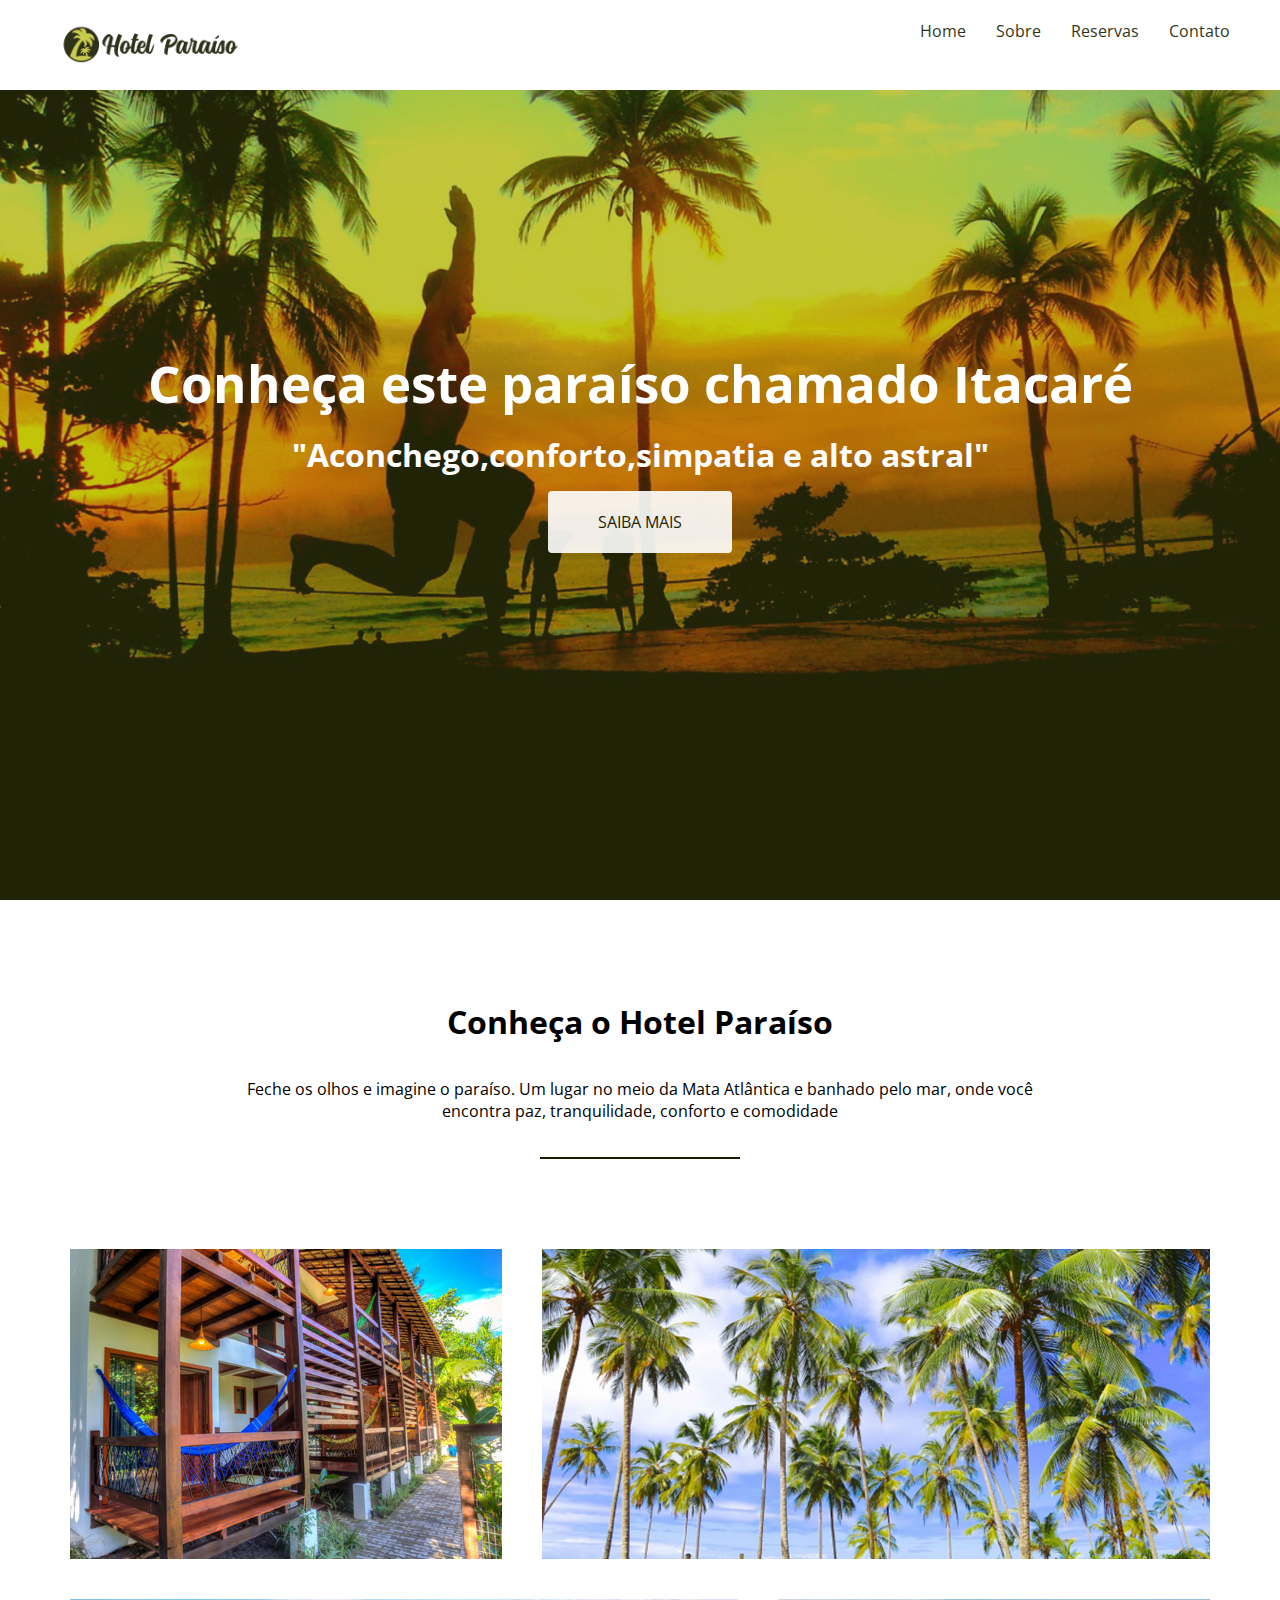
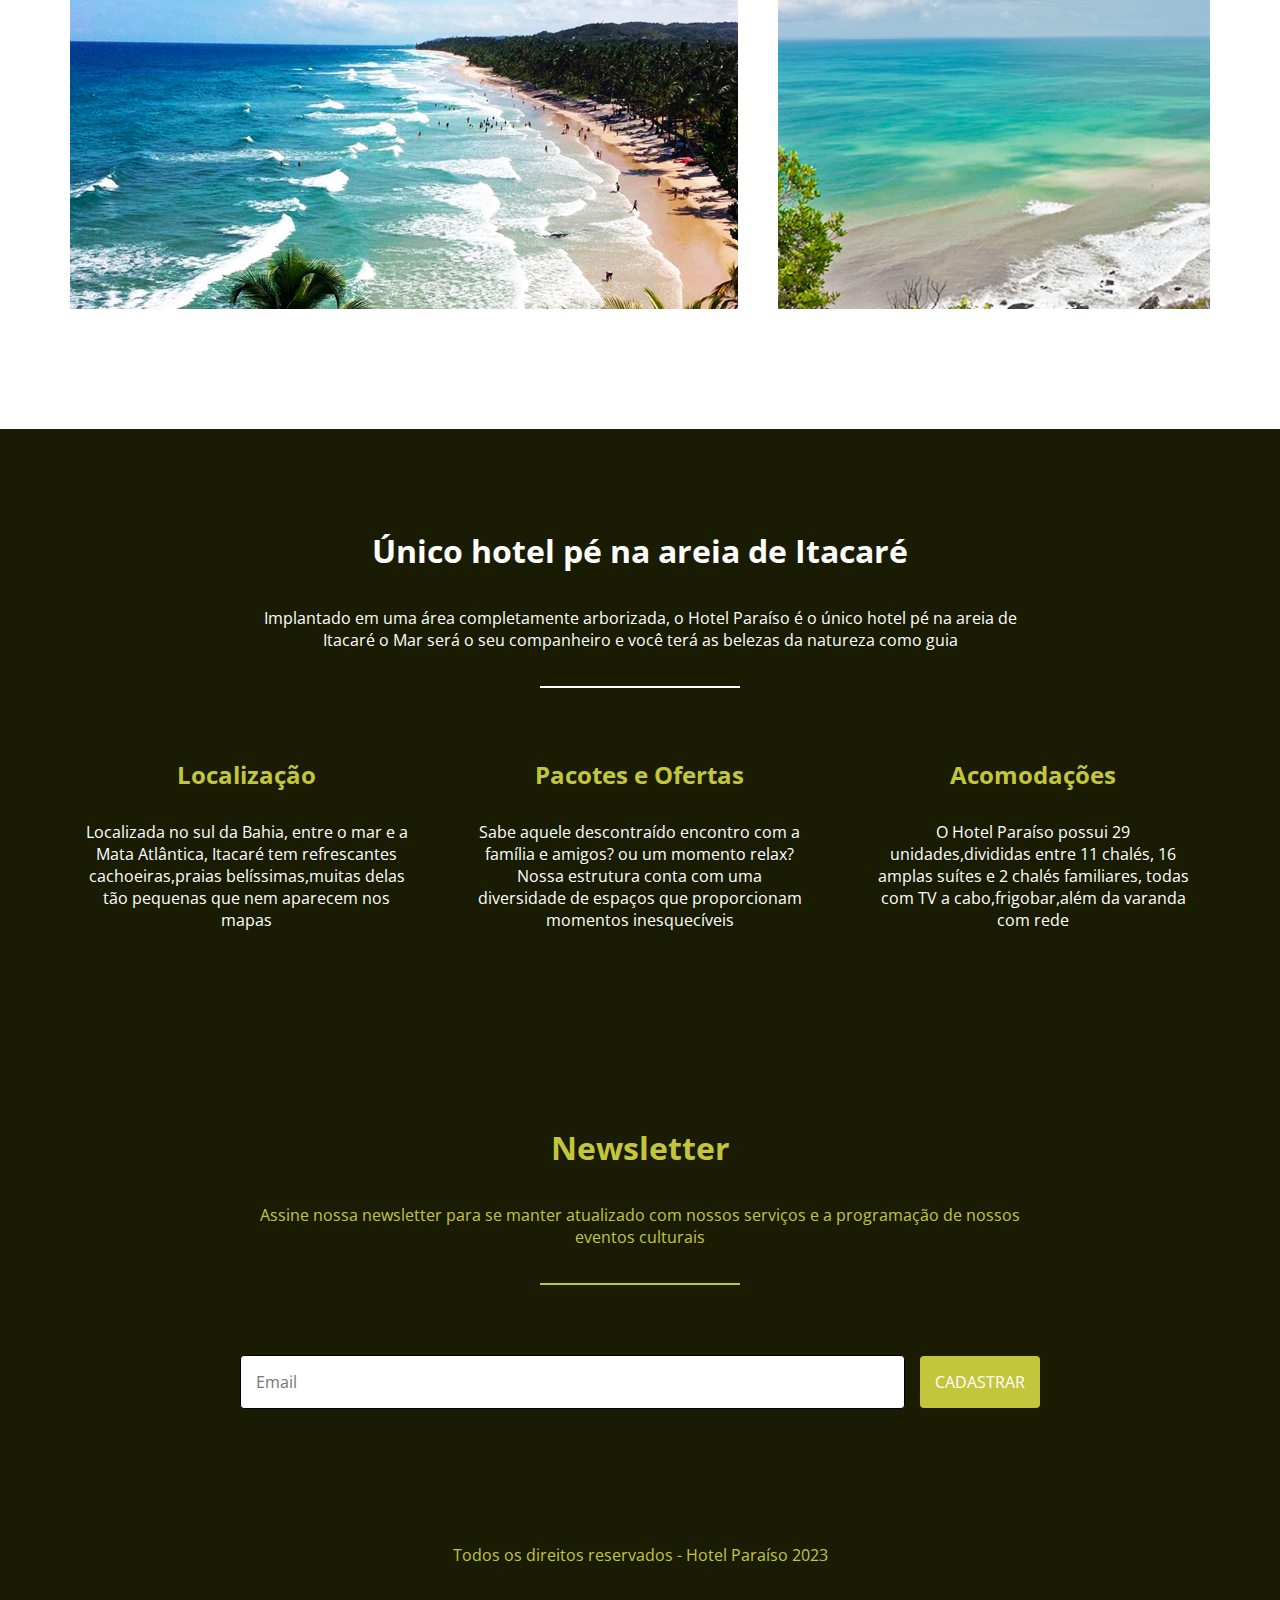
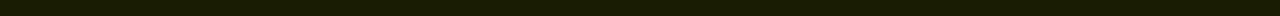
<file: index.html>
<!DOCTYPE html>
<html lang="en">
<head>
	<meta charset="UTF-8">
	<meta name="viewport" content="width=device-width, initial-scale=1">
	<title>Hotel Paraíso</title>
	<link rel="stylesheet" href="https://use.fontawesome.com/releases/v5.0.13/css/all.css" integrity="sha384-DNOHZ68U8hZfKXOrtjWvjxusGo9WQnrNx2sqG0tfsghAvtVlRW3tvkXWZh58N9jp" crossorigin="anonymous">
	<link href="https://fonts.googleapis.com/css?family=Open+Sans:300,400,700" rel="stylesheet">
	<link rel="stylesheet" href="css/style.css">

</head>

<body>

	<header>
		<a href="#"><img src="img/logo.png" alt="Hotel Paraíso"></a>

		<nav>
			<li><a href="">Home</a></li>
			<li><a href="">Sobre</a></li>
			<li><a href="">Reservas</a></li>
			<li><a href="">Contato</a></li>

		</nav>
	</header>

	<section class="hero">
		<h1>Conheça este paraíso chamado Itacaré</h1>
		<h3>"Aconchego,conforto,simpatia e alto astral"</h3>
		<a class="btn" href="">Saiba mais</a>
	</section>

	<section class="conheca-o-hotel">
		<h3>Conheça o Hotel Paraíso</h3>
		<p>Feche os olhos e imagine o paraíso. Um lugar no meio da Mata Atlântica e banhado pelo mar, onde você encontra paz, tranquilidade, conforto e comodidade</p>
		<hr>
		<ul class="grid">
			<li class="small" style="background-image: url('img/itacare-01.jpg');"></li>
			<li class="large" style="background-image: url('img/itacare-02.jpg');"></li>
			<li class="large" style="background-image: url('img/itacare-03.jpg');"></li>
			<li class="small" style="background-image: url('img/itacare-04.jpg');"></li>

		</ul>
	</section>

	<section class="caracteristicas">
		<h3>Único hotel pé na areia de Itacaré</h3>
		<p>Implantado em uma área completamente arborizada, o Hotel Paraíso é o único hotel pé na areia de Itacaré o Mar será o seu companheiro e você terá as belezas da natureza como guia</p>
		<hr>
		<ul class="grid">
			<li>
				<i class="fas fa-location-arrow"></i>
				<h4>Localização</h4>
				<p>Localizada no sul da Bahia, entre o mar e a Mata Atlântica, Itacaré tem refrescantes cachoeiras,praias belíssimas,muitas delas tão pequenas que nem aparecem nos mapas</p>
			</li>

			<li>
				<i class="fas fa-gift"></i>
				<h4>Pacotes e Ofertas</h4>
				<p>Sabe aquele descontraído encontro com a família e amigos? ou um momento relax? Nossa estrutura conta com uma diversidade de espaços que proporcionam momentos inesquecíveis</p>
			</li>	

			<li>
				<i class="fas fa-home"></i>
				<h4>Acomodações</h4>
				<p>O Hotel Paraíso possui 29 unidades,divididas entre 11 chalés, 16 amplas suítes e 2 chalés familiares, todas com TV a cabo,frigobar,além da varanda com rede</p>
			</li>	
		</ul>
	</section>

	<section class="newsletter">
		<h3>Newsletter</h3>
		<p>Assine nossa newsletter para se manter atualizado com nossos serviços e a programação de nossos eventos culturais</p>
		<hr>

		<form action="">
			<input type="text" placeholder="Email">
			<button>Cadastrar</button>
		</form>
	</section>

	<footer>
		<ul>
			<li><a href=""><i class="fab fa-facebook"></i></a></li>
			<li><a href=""><i class="fab fa-twitter"></i></a></li>
			<li><a href=""><i class="fab fa-snapchat"></i></a></li>
			<li><a href=""><i class="fab fa-pinterest"></i></a></li>
		</ul>
		<p>Todos os direitos reservados - Hotel Paraíso 2023</p>
	</footer>

</body>

</html>
</file>
<file: css/style.css>
/*Reset*/
* {
	margin: 0;
	padding: 0;
	font-size: 100%;
	box-sizing: border-box;
	font-family: 'Open Sans', sans-serif;	
}

nav,ul {
	list-style: none;
}

a {
	text-decoration: none;
	cursor: pointer;
	opacity: 0.9;
}

a:hover {
	opacity: 1;
}

/*Header*/

header {
	background-color: #fff;
	width: 100%;
	position: fixed;
	top: 0;
	left: 0;
	display: flex;
	justify-content: space-between;
	padding: 20px 50px;
	z-index: 10;
}

header img {
	width: 200px;
}

header nav {
	display: flex;
}

header li {
	margin: 0 15px;
}

header li a {
	color: #191c03;
}


header li:first-child {
	margin-left: 0;
}

header li:last-child {
	margin-right: 0;
} 

@media (max-width: 700px) {
	header {flex-direction: column; align-items: center;}
	header img {margin-bottom: 15px;}
}

/*Hero*/

.hero {
	background-image: url("../img/hero.jpg");
	background-size: cover;
	min-height: 100vh;
	color: #fff;
	display: flex;
	justify-content: center;
	align-items: center;
	flex-direction: column;
	text-align: center;
}

.hero h1 {
	font-size: 3.2rem;
	margin-bottom: 15px;
}

.hero h3 {
	font-size: 2rem;
	margin-bottom: 15px;
}

.hero .btn {
	background-color: #fff;
	border-radius: 4px;
	color: #191c03;
	padding: 20px 50px;
	text-transform: uppercase;
}


@media (max-width: 700px) {
	.hero h1 {font-size: 2.5rem;}
	.hero h3 {font-size: 1.5rem}
}

/*Conheça o Hotel*/

.conheca-o-hotel {
	display: flex;
	flex-direction: column;
	align-items: center;
	padding: 100px 50px;
}

.conheca-o-hotel h3 {
	font-size: 2rem;
	margin-bottom: 35px;
	text-align: center;
}

.conheca-o-hotel p {
	max-width: 800px;
	margin-bottom: 35px;
	text-align: center;
}

.conheca-o-hotel hr {
	content: "";
	display: block;
	width: 200px;
	height: 2px;
	background-color: #191c03;
	margin-bottom: 70px;
	border: none;
}

.conheca-o-hotel .grid {
	width: 100%;
	display: flex;
	flex-wrap: wrap;
}

.conheca-o-hotel .grid li {
	height: 350px;
	padding: 20px;
	border-radius: 4px;
	background-clip: content-box;
	background-size: cover;
	background-position: center;
}

.conheca-o-hotel .grid li.small {
	flex-basis: 40%;
}

.conheca-o-hotel .grid li.large {
	flex-basis: 60%;
}

@media (max-width: 700px) {
.conheca-o-hotel .grid li.small, .conheca-o-hotel .grid li.large {
	flex-basis: 100%;
}
}

/*Características*/

.caracteristicas {
	display: flex;
	flex-direction: column;
	align-items: center;
	padding: 100px 50px;
	background-color: #191c03;
}

.caracteristicas h3 {
	font-size: 2rem;
	margin-bottom: 35px;
	text-align: center;
	color: #fff;
}

.caracteristicas p {
	max-width: 800px;
	margin-bottom: 35px;
	text-align: center;
	color: #fff;
}

.caracteristicas hr {
	content: "";
	display: block;
	width: 200px;
	height: 2px;
	background-color: #fff;
	margin-bottom: 70px;
	border: none;
}

.caracteristicas .grid {
	width: 100%;
	display: flex;
}
.caracteristicas .grid li {
	padding: 0 30px;
	text-align: center;
}

.caracteristicas .grid li i {
	color: #c3c63b;
	font-size: 3.5rem;
	margin-bottom: 30px;
}

.caracteristicas .grid li h4 {
	font-size: 1.5rem;
	color: #c3c63b;
	margin-bottom: 30px;
}

.caracteristicas .grid li p {
	color: #fff;
}

@media (max-width: 850px) {
.caracteristicas .grid {
	flex-direction: column;
}
}

/*Newsletter*/

.newsletter {
	display: flex;
	flex-direction: column;
	align-items: center;
	padding: 60px 50px;
	background-color: #191c03;
}

.newsletter h3 {
	font-size: 2rem;
	margin-bottom: 35px;
	text-align: center;
	color: #c3c63b;
}

.newsletter p {
	max-width: 800px;
	margin-bottom: 35px;
	text-align: center;
	color: #c3c63b;
}

.newsletter hr {
	content: "";
	display: block;
	width: 200px;
	height: 2px;
	background-color: #c3c63b;
	margin-bottom: 70px;
	border: none;
}

.newsletter form {
	display: flex;
	align-items: center;
	justify-content: center;
	flex-wrap: wrap;
	width: 80%;
	max-width: 800px;
}

.newsletter input {
	padding: 15px;
	border: 1px solid ;
	border-radius: 4px;
	margin-right: 15px;
	flex: 1;
	outline: none;
}

.newsletter button {
	padding: 15px;
	background-color: #c3c63b;
	color: #fff;
	text-transform: uppercase;
	cursor: pointer;
	border: none;
	border-radius: 4px;
	outline: none;
}

@media (max-width: 700px) {
.newsletter input {
	flex-basis: 100%;
	margin-bottom: 15px;
}
}

/*Footer*/

footer {
	display: flex;
	flex-direction: column;
	background-color: #191c03;
	padding: 50px 0;
	align-items: center;
}

footer ul {
	display: flex;
	margin-bottom: 25px;
}

footer ul li {
	margin-right: 13px;
}

footer ul li:last-child {
	margin-right: 0px;
}

footer ul li a {
	color: #c3c63b;
	font-size: 2rem;
}

footer p {
	color: #c3c63b;
	text-align: center;
}
</file>
